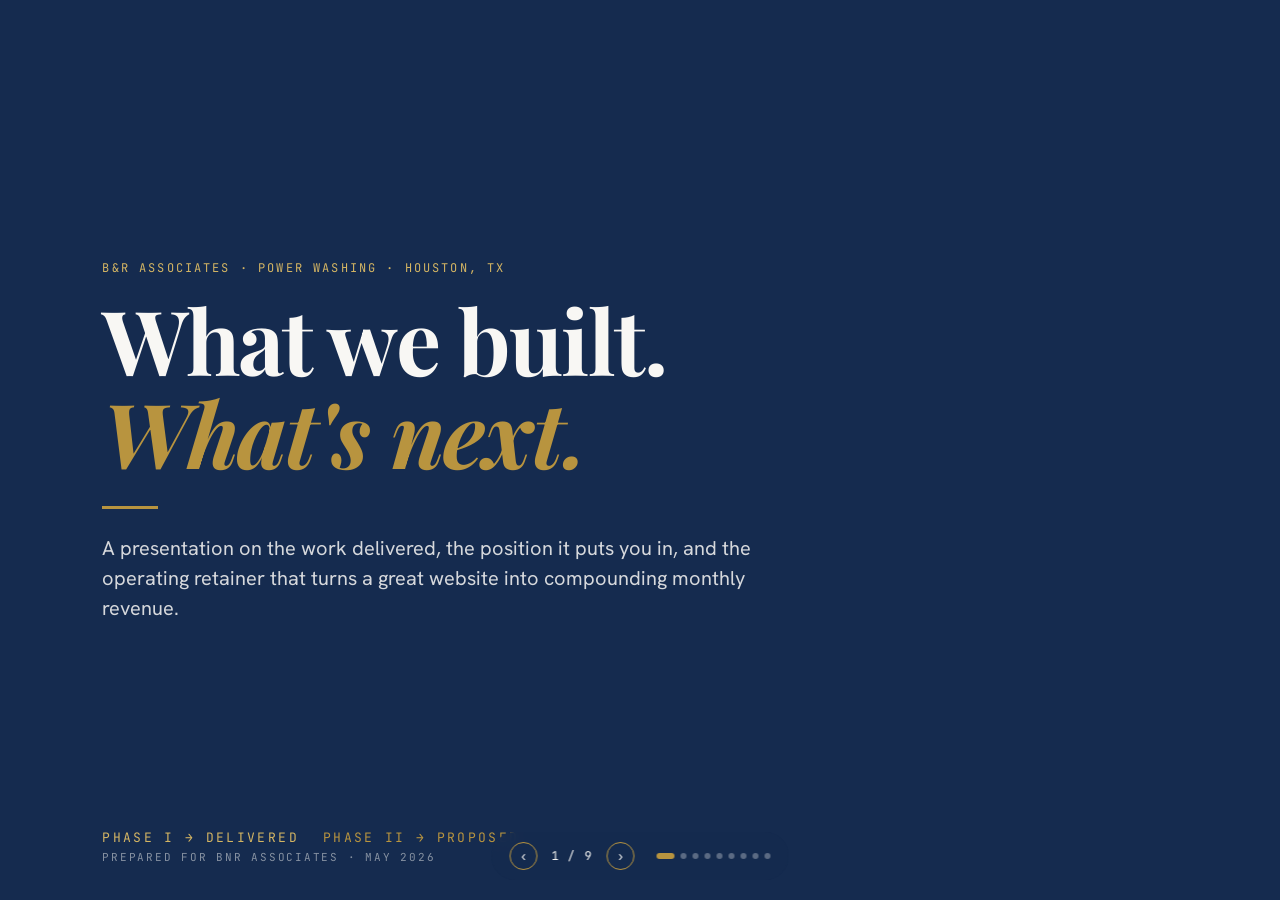
<file: proposals/phase2/index.html>
<!DOCTYPE html>
<html lang="en">
<head>
    <meta property="og:title" content="BNR Power Washing — What We've Delivered &amp; What's Next">
    <meta property="og:url" content="https://hyperagent.com/s/SEo8Eqbraqb2nP9hicY-nw">
    <meta property="og:type" content="website">
    <meta property="og:site_name" content="Shared via Hyperagent">
    <meta property="og:image" content="https://hyperagent.com/static/og-card/hyperagent-icon-1024.png">
    <meta property="og:image:width" content="1024">
    <meta property="og:image:height" content="1024">
    <meta name="twitter:card" content="summary">
    <meta name="twitter:title" content="BNR Power Washing — What We've Delivered &amp; What's Next">
    <meta name="twitter:image" content="https://hyperagent.com/static/og-card/hyperagent-icon-1024.png">
    <link rel="icon" type="image/svg+xml" href="https://hyperagent.com/static/favicons/icon.svg">
<meta charset="UTF-8">
<meta name="viewport" content="width=device-width, initial-scale=1.0">
<title>BNR Power Washing — What We've Delivered & What's Next</title>
<link rel="preconnect" href="https://fonts.googleapis.com">
<link rel="preconnect" href="https://fonts.gstatic.com" crossorigin>
<link href="https://fonts.googleapis.com/css2?family=Playfair+Display:wght@400;600;700;900&family=Hanken+Grotesk:wght@300;400;500;600;700&family=JetBrains+Mono:wght@400;500&display=swap" rel="stylesheet">
<style>
  :root {
    --blue: #152B4F;
    --blue-soft: #1E3A6B;
    --gold: #B8943F;
    --gold-light: #D4B563;
    --cream: #F8F7F4;
    --paper: #FDFCF9;
    --ink: #0E1A30;
    --muted: #6B7280;
    --line: rgba(184, 148, 63, 0.25);
  }
  * { box-sizing: border-box; margin: 0; padding: 0; }
  html, body {
    height: 100%;
    width: 100%;
    overflow: hidden;
    background: var(--blue);
    font-family: 'Hanken Grotesk', system-ui, sans-serif;
    color: var(--ink);
    -webkit-font-smoothing: antialiased;
  }
  .deck { position: relative; width: 100vw; height: 100vh; overflow: hidden; }
  .slide {
    position: absolute;
    inset: 0;
    display: none;
    flex-direction: column;
    padding: clamp(36px, 6vh, 80px) clamp(40px, 8vw, 120px);
    background: var(--paper);
    color: var(--ink);
    overflow-y: auto;
  }
  .slide.active { display: flex; }
  .slide.dark { background: var(--blue); color: var(--cream); }
  .slide.dark h1, .slide.dark h2, .slide.dark h3, .slide.dark h4, .slide.dark .lead, .slide.dark p, .slide.dark li, .slide.dark span { color: var(--cream); }
  .slide.dark .eyebrow { color: var(--gold-light); }
  .slide.dark .divider { background: var(--gold); }
  .slide.dark .price-sub { color: var(--gold-light); }
  .slide.dark .card.recommended .price-sub { color: var(--gold-light); }
  .slide.dark .hero-meta { color: var(--gold-light); }

  .eyebrow {
    font-family: 'JetBrains Mono', monospace;
    font-size: 12px;
    letter-spacing: 0.18em;
    text-transform: uppercase;
    color: var(--gold);
    margin-bottom: 16px;
  }
  h1 {
    font-family: 'Playfair Display', serif;
    font-weight: 700;
    font-size: clamp(40px, 6vw, 84px);
    line-height: 1.04;
    letter-spacing: -0.02em;
    color: var(--blue);
    margin-bottom: 20px;
  }
  h2 {
    font-family: 'Playfair Display', serif;
    font-weight: 600;
    font-size: clamp(28px, 3.4vw, 44px);
    line-height: 1.12;
    color: var(--blue);
    margin-bottom: 14px;
  }
  h3 {
    font-family: 'Playfair Display', serif;
    font-weight: 600;
    font-size: 22px;
    color: var(--blue);
    margin-bottom: 8px;
  }
  p, li { font-size: clamp(17px, 1.2vw, 19px); line-height: 1.6; color: var(--ink); }
  .lead {
    font-size: clamp(20px, 1.5vw, 24px);
    line-height: 1.5;
    color: var(--blue-soft);
    max-width: 860px;
  }
  .divider { width: 56px; height: 3px; background: var(--gold); margin: 18px 0 24px; }

  .grid-2 { display: grid; grid-template-columns: 1fr 1fr; gap: 40px; align-items: start; }
  .grid-3 { display: grid; grid-template-columns: repeat(3, 1fr); gap: 24px; }

  .card {
    background: var(--cream);
    border: 1px solid var(--line);
    border-radius: 8px;
    padding: 28px 28px 30px;
    position: relative;
  }
  .card .tag {
    font-family: 'JetBrains Mono', monospace;
    font-size: 11px;
    letter-spacing: 0.16em;
    text-transform: uppercase;
    color: var(--gold);
    margin-bottom: 10px;
  }
  .card.recommended {
    background: var(--blue);
    color: var(--cream);
    border-color: var(--gold);
    box-shadow: 0 12px 40px -12px rgba(21,43,79,0.4);
  }
  .card.recommended h3, .card.recommended .price { color: var(--cream); }
  .card.recommended .tag { color: var(--gold-light); }
  .card.recommended li { color: rgba(248,247,244,0.92); }
  .card .badge {
    position: absolute; top: -12px; right: 18px;
    background: var(--gold); color: var(--blue);
    font-family: 'JetBrains Mono', monospace; font-size: 10px;
    letter-spacing: 0.16em; padding: 4px 10px; border-radius: 3px;
    font-weight: 600;
  }
  .price {
    font-family: 'Playfair Display', serif;
    font-size: 38px; font-weight: 700; color: var(--blue);
    line-height: 1; margin: 8px 0 6px;
  }
  .price-sub { font-size: 13px; color: var(--muted); margin-bottom: 18px; font-family: 'JetBrains Mono', monospace; }
  .card ul { list-style: none; padding: 0; margin-top: 14px; }
  .card ul li {
    padding: 10px 0 10px 22px;
    position: relative;
    font-size: 16px;
    line-height: 1.5;
    border-bottom: 1px solid rgba(184,148,63,0.12);
  }
  .card ul li:last-child { border-bottom: 0; }
  .card ul li::before {
    content: '◆';
    position: absolute; left: 0; top: 8px;
    color: var(--gold); font-size: 10px;
  }

  .compare {
    display: grid;
    grid-template-columns: 1fr 1fr;
    gap: 0;
    border: 1px solid var(--line);
    border-radius: 8px;
    overflow: hidden;
    margin-top: 18px;
  }
  .compare > div { padding: 28px 32px; }
  .compare .before { background: #EFEDE8; }
  .compare .after { background: var(--blue); color: var(--cream); }
  .compare .label {
    font-family: 'JetBrains Mono', monospace;
    font-size: 11px; letter-spacing: 0.18em;
    text-transform: uppercase; margin-bottom: 10px;
  }
  .compare .before .label { color: var(--muted); }
  .compare .after .label { color: var(--gold-light); }
  .compare h3 { margin-bottom: 14px; }
  .compare .after h3 { color: var(--cream); }
  .compare ul { list-style: none; padding: 0; }
  .compare li {
    font-size: 16px;
    padding: 8px 0 8px 22px;
    position: relative;
    line-height: 1.5;
  }
  .compare .before li::before { content: '✕'; position: absolute; left: 0; color: #B05050; font-size: 11px; top: 8px; }
  .compare .after li::before { content: '✓'; position: absolute; left: 0; color: var(--gold-light); font-size: 12px; top: 6px; }

  .stat {
    text-align: left;
    padding: 24px 0;
    border-top: 1px solid var(--line);
  }
  .stat .num {
    font-family: 'Playfair Display', serif;
    font-size: clamp(36px, 4vw, 56px);
    color: var(--gold);
    font-weight: 700;
    line-height: 1;
  }
  .stat .label {
    font-size: 13px;
    color: var(--muted);
    margin-top: 6px;
    font-family: 'JetBrains Mono', monospace;
    letter-spacing: 0.05em;
  }

  .nav {
    position: fixed; bottom: 20px; left: 50%; transform: translateX(-50%);
    display: flex; align-items: center; gap: 14px;
    background: rgba(21,43,79,0.92);
    color: var(--cream);
    padding: 10px 18px;
    border-radius: 999px;
    z-index: 100;
    font-family: 'JetBrains Mono', monospace;
    font-size: 12px;
    backdrop-filter: blur(8px);
  }
  .nav button {
    background: transparent; border: 1px solid var(--gold);
    color: var(--cream); width: 28px; height: 28px; border-radius: 50%;
    cursor: pointer; font-size: 14px; display: flex; align-items: center; justify-content: center;
    transition: all 0.2s;
  }
  .nav button:hover { background: var(--gold); color: var(--blue); }
  .nav .counter { letter-spacing: 0.1em; }
  .dots { display: flex; gap: 6px; margin-left: 8px; }
  .dots span { width: 6px; height: 6px; border-radius: 50%; background: rgba(255,255,255,0.3); cursor: pointer; transition: background 0.2s; }
  .dots span.active { background: var(--gold); width: 18px; border-radius: 4px; }

  .footer-brand {
    position: absolute;
    bottom: clamp(20px, 4vh, 36px);
    left: clamp(40px, 8vw, 120px);
    font-family: 'JetBrains Mono', monospace;
    font-size: 11px;
    color: var(--muted);
    letter-spacing: 0.16em;
    text-transform: uppercase;
  }
  .slide.dark .footer-brand { color: rgba(248,247,244,0.5); }

  .hero-mark {
    font-family: 'Playfair Display', serif;
    font-weight: 900; font-style: italic;
    font-size: clamp(120px, 18vw, 240px);
    color: var(--gold);
    line-height: 0.8;
    letter-spacing: -0.04em;
    opacity: 0.92;
  }
  .hero-row { display: flex; align-items: baseline; gap: 24px; flex-wrap: wrap; }
  .hero-meta {
    font-family: 'JetBrains Mono', monospace;
    color: var(--gold-light);
    font-size: 13px;
    letter-spacing: 0.18em;
  }

  .row-3 { display: grid; grid-template-columns: repeat(3, 1fr); gap: 20px; margin-top: 24px; }
  .row-3 .card { padding: 22px 22px 24px; }

  .quote-block {
    border-left: 3px solid var(--gold);
    padding: 8px 0 8px 24px;
    margin: 22px 0;
    font-family: 'Playfair Display', serif;
    font-style: italic;
    font-size: clamp(20px, 1.8vw, 26px);
    color: var(--blue);
    line-height: 1.4;
  }

  .url-pill {
    display: inline-block;
    font-family: 'JetBrains Mono', monospace;
    font-size: 13px;
    background: var(--cream);
    border: 1px solid var(--gold);
    color: var(--blue);
    padding: 8px 16px;
    border-radius: 999px;
    margin-top: 12px;
  }

  .slide-inner-pad { padding-top: 8px; }

  .timeline { display: flex; flex-direction: column; gap: 16px; margin-top: 18px; }
  .timeline .step { display: grid; grid-template-columns: 80px 1fr; gap: 20px; align-items: start; padding: 16px 0; border-bottom: 1px solid var(--line); }
  .timeline .step:last-child { border-bottom: 0; }
  .timeline .step .phase {
    font-family: 'JetBrains Mono', monospace;
    font-size: 11px;
    letter-spacing: 0.16em;
    color: var(--gold);
    padding-top: 4px;
  }
  .timeline .step h4 {
    font-family: 'Playfair Display', serif;
    font-size: 20px;
    color: var(--blue);
    margin-bottom: 4px;
  }
  .timeline .step p { font-size: 14.5px; color: var(--muted); }

  .roi-row { display: grid; grid-template-columns: repeat(4, 1fr); gap: 0; margin-top: 24px; border-top: 1px solid var(--line); border-bottom: 1px solid var(--line); }
  .roi-row .col { padding: 22px 18px; border-right: 1px solid var(--line); }
  .roi-row .col:last-child { border-right: 0; }
  .roi-row .num { font-family: 'Playfair Display', serif; font-size: 34px; color: var(--gold); font-weight: 700; line-height: 1; }
  .roi-row .label { font-family: 'JetBrains Mono', monospace; font-size: 11px; color: var(--muted); margin-top: 8px; letter-spacing: 0.12em; text-transform: uppercase; }

  @media (max-width: 900px) {
    .grid-2, .grid-3, .row-3, .roi-row { grid-template-columns: 1fr; }
    .compare { grid-template-columns: 1fr; }
    .slide { padding: 32px 24px 90px; }
    h1 { font-size: clamp(36px, 8vw, 56px) !important; }
    h2 { font-size: clamp(26px, 6vw, 36px) !important; }
    .lead { font-size: 18px !important; }
    p, li { font-size: 16px !important; }
    .roi-row .col { border-right: 0; border-bottom: 1px solid var(--line); }
    .roi-row .col:last-child { border-bottom: 0; }
    .timeline .step { grid-template-columns: 1fr; gap: 6px; }
    .hero-mark { font-size: clamp(80px, 22vw, 140px) !important; }
  }
  @media (max-width: 480px) {
    .slide { padding: 24px 18px 88px; }
    .card { padding: 20px; }
    .compare > div { padding: 22px 20px; }
    .nav { padding: 8px 12px; font-size: 11px; gap: 10px; }
    .nav button { width: 26px; height: 26px; }
  }
</style>
<style>
.ha-img-placeholder{display:flex;align-items:center;justify-content:center;flex-direction:column;gap:6px;background:#f4f4f5;border:1px dashed #d4d4d8;border-radius:8px;color:#71717a;font-size:12px;font-family:system-ui,sans-serif;min-height:80px;padding:16px;box-sizing:border-box;animation:ha-img-pulse 1.5s ease-in-out infinite}
.ha-img-placeholder.ha-failed{animation:none;opacity:.7}
@keyframes ha-img-pulse{0%,100%{opacity:1}50%{opacity:.5}}
@media(prefers-color-scheme:dark){.ha-img-placeholder{background:#27272a;border-color:#3f3f46;color:#a1a1aa}}
</style>
</head>
<body>
<div class="deck">

  <!-- SLIDE 1: COVER -->
  <section class="slide active dark" data-slide="1">
    <div style="margin-top: auto;">
      <div class="eyebrow">B&R Associates · Power Washing · Houston, TX</div>
      <h1 style="font-size: clamp(48px, 7vw, 96px); margin-bottom: 28px;">What we built.<br><span style="color: var(--gold); font-style: italic;">What's next.</span></h1>
      <div class="divider"></div>
      <p class="lead" style="color: rgba(248,247,244,0.85); max-width: 700px;">A presentation on the work delivered, the position it puts you in, and the operating retainer that turns a great website into compounding monthly revenue.</p>
    </div>
    <div style="margin-top: auto;">
      <div class="hero-row">
        <span class="hero-meta">PHASE I → DELIVERED</span>
        <span class="hero-meta" style="color: var(--gold);">PHASE II → PROPOSED</span>
      </div>
    </div>
    <div class="footer-brand">Prepared for BNR Associates · May 2026</div>
  </section>

  <!-- SLIDE 2: THE BEFORE / AFTER -->
  <section class="slide" data-slide="2">
    <div class="eyebrow">Phase I Recap</div>
    <h2>Where you were. Where you are now.</h2>
    <div class="divider"></div>
    <p class="lead">Six weeks ago, your website was a templated Elementor build — indistinguishable from every other power washing site in Houston. Today, you have an asset.</p>
    <div class="compare">
      <div class="before">
        <div class="label">Before</div>
        <h3>Generic template</h3>
        <ul>
          <li>Elementor WordPress build — same template hundreds of contractors use</li>
          <li>No structured data — search engines couldn't read your services cleanly</li>
          <li>Invisible to AI search (ChatGPT, Perplexity, Claude, Gemini)</li>
          <li>No instant quote capability — every lead required a phone call</li>
          <li>No conversion mechanics — visitors browsed, then left</li>
          <li>Mobile experience identical to desktop — no real touch optimization</li>
          <li>No measurable differentiation from competitors</li>
        </ul>
      </div>
      <div class="after">
        <div class="label">Now Live</div>
        <h3>Best power washing site in the country</h3>
        <ul>
          <li>Custom build — cobalt + antique gold brand identity, Playfair editorial typography</li>
          <li>Full JSON-LD schema, llms.txt, AI crawler allowlist (GPTBot, ClaudeBot, PerplexityBot)</li>
          <li>Structurally readable by every major AI search engine</li>
          <li>AI Instant Quote tool — photo upload → AI analyzes surface → price range in seconds</li>
          <li>Cal.com booking embed, WhatsApp shortcuts, lead capture at every scroll point</li>
          <li>Mobile-first responsive — 375px to 4K, validated on real devices</li>
          <li>Production-grade infrastructure on Vercel — sub-second load times</li>
        </ul>
      </div>
    </div>
    <div class="footer-brand">02 · The Before & After</div>
  </section>

  <!-- SLIDE 3: WHAT THIS POSITIONS YOU FOR -->
  <section class="slide" data-slide="3">
    <div class="eyebrow">The Strategic Position</div>
    <h2>You're parked in a Ferrari.</h2>
    <div class="divider"></div>
    <div class="grid-2">
      <div>
        <p class="lead" style="margin-bottom: 18px;">A best-in-class website that nobody can find is a parked car. The site is the asset — distribution is what generates revenue.</p>
        <div class="quote-block">"People aren't saying <em>Google it</em> anymore. They're saying <em>ask ChatGPT</em>."</div>
        <p style="color: var(--muted); font-size: 15px;">Being early to AI-search visibility means becoming the recommended business when customers ask AI for the best power washer in Memorial, Bellaire, Tanglewood. Being late means irrelevance.</p>
      </div>
      <div>
        <div class="card">
          <div class="tag">Right Now, Today</div>
          <h3>What your competitors are missing</h3>
          <ul style="list-style: none; padding: 0; margin-top: 12px;">
            <li style="padding: 10px 0; border-bottom: 1px solid var(--line); font-size: 15px;">Zero competitors in Houston have llms.txt published</li>
            <li style="padding: 10px 0; border-bottom: 1px solid var(--line); font-size: 15px;">Zero have AI crawler allowlists configured</li>
            <li style="padding: 10px 0; border-bottom: 1px solid var(--line); font-size: 15px;">Zero have an instant AI quote tool</li>
            <li style="padding: 10px 0; font-size: 15px;">You're the only one positioned to be recommended by AI search in 2026</li>
          </ul>
        </div>
      </div>
    </div>
    <div class="footer-brand">03 · The Strategic Position</div>
  </section>

  <!-- SLIDE 4: WHAT THE LIFT LOOKS LIKE -->
  <section class="slide" data-slide="4">
    <div class="eyebrow">What An SEO/AEO Strategy Returns</div>
    <h2>The cost is small. The lift is asymmetric.</h2>
    <div class="divider"></div>
    <p class="lead">Independent benchmarks from agencies serving home-services SMBs show consistent results when SEO and AEO are run together as an ongoing strategy — not a one-time launch.</p>
    <div class="roi-row">
      <div class="col">
        <div class="num">+664%</div>
        <div class="label">Avg. organic traffic lift</div>
        <p style="font-size: 12px; color: var(--muted); margin-top: 8px; line-height: 1.4;">SMB home-services SEO programs (WebFX 2025 case avg)</p>
      </div>
      <div class="col">
        <div class="num">+1,127%</div>
        <div class="label">Avg. organic leads</div>
        <p style="font-size: 12px; color: var(--muted); margin-top: 8px; line-height: 1.4;">Multi-vertical SMB benchmarks (Backlinko 2025)</p>
      </div>
      <div class="col">
        <div class="num">5.7x</div>
        <div class="label">Avg. ROI on SEO retainer</div>
        <p style="font-size: 12px; color: var(--muted); margin-top: 8px; line-height: 1.4;">First Page Sage 2025 industry study</p>
      </div>
      <div class="col">
        <div class="num">3–6 mo</div>
        <div class="label">Time to compounding return</div>
        <p style="font-size: 12px; color: var(--muted); margin-top: 8px; line-height: 1.4;">Authority-build + content cadence window</p>
      </div>
    </div>
    <div style="margin-top: 32px; display: grid; grid-template-columns: 1fr 1fr; gap: 30px;">
      <div>
        <h3 style="font-size: 19px;">Real-world examples</h3>
        <ul style="list-style: none; padding: 0; margin-top: 10px;">
          <li style="padding: 8px 0 8px 18px; position: relative; font-size: 15px; line-height: 1.5;"><span style="position: absolute; left: 0; color: var(--gold);">◆</span> Power washing companies running SEO + GBP optimization report 40–80% jump in qualified leads within 6 months</li>
          <li style="padding: 8px 0 8px 18px; position: relative; font-size: 15px; line-height: 1.5;"><span style="position: absolute; left: 0; color: var(--gold);">◆</span> Local home-services brands hitting page 1 for service+neighborhood combinations see 3–5x close rates vs paid leads</li>
          <li style="padding: 8px 0 8px 18px; position: relative; font-size: 15px; line-height: 1.5;"><span style="position: absolute; left: 0; color: var(--gold);">◆</span> Businesses appearing in ChatGPT/Perplexity recommendations report 25–60% higher trust signal at first contact</li>
        </ul>
      </div>
      <div>
        <h3 style="font-size: 19px;">For BNR specifically</h3>
        <ul style="list-style: none; padding: 0; margin-top: 10px;">
          <li style="padding: 8px 0 8px 18px; position: relative; font-size: 15px; line-height: 1.5;"><span style="position: absolute; left: 0; color: var(--gold);">◆</span> Avg. residential job = $400–$800. 22 incremental jobs/year = break-even on Growth retainer</li>
          <li style="padding: 8px 0 8px 18px; position: relative; font-size: 15px; line-height: 1.5;"><span style="position: absolute; left: 0; color: var(--gold);">◆</span> Conservative case: +$18K–$36K in Year 1 net of retainer cost</li>
          <li style="padding: 8px 0 8px 18px; position: relative; font-size: 15px; line-height: 1.5;"><span style="position: absolute; left: 0; color: var(--gold);">◆</span> Compounding: Year 2 builds on Year 1 authority, costs the same</li>
        </ul>
      </div>
    </div>
    <div class="footer-brand">04 · The Lift</div>
  </section>

  <!-- SLIDE 5: SEO/AEO AUDIT FINDINGS -->
  <section class="slide" data-slide="5">
    <div class="eyebrow">Independent SEO Audit · bnr-seo-report.vercel.app</div>
    <h2>The audit. The score. The plan.</h2>
    <div class="divider"></div>
    <p class="lead">A full SEO audit was run against the current site and Houston competitive set. The headline: a 32/100 baseline with high-volume keywords sitting on the table — exactly the gap a Growth retainer is built to close.</p>

    <div class="roi-row" style="margin-top: 28px;">
      <div class="col">
        <div class="num">32/100</div>
        <div class="label">Current SEO Score</div>
        <p style="font-size: 13px; color: var(--muted); margin-top: 8px; line-height: 1.5;">Significant headroom — every audited fix is in scope of the retainer.</p>
      </div>
      <div class="col">
        <div class="num">165K</div>
        <div class="label">Top Keyword Volume / mo</div>
        <p style="font-size: 13px; color: var(--muted); margin-top: 8px; line-height: 1.5;">"Power washing near me" — unranked today.</p>
      </div>
      <div class="col">
        <div class="num">8,100</div>
        <div class="label">"Power washing Houston"</div>
        <p style="font-size: 13px; color: var(--muted); margin-top: 8px; line-height: 1.5;">Low competition. Quick-win target.</p>
      </div>
      <div class="col">
        <div class="num">0</div>
        <div class="label">Map Pack Rank Today</div>
        <p style="font-size: 13px; color: var(--muted); margin-top: 8px; line-height: 1.5;">Unranked for every primary local term.</p>
      </div>
    </div>

    <div style="margin-top: 32px; display: grid; grid-template-columns: 1fr 1fr; gap: 32px;">
      <div>
        <h3 style="font-size: 21px;">What the audit found</h3>
        <ul style="list-style: none; padding: 0; margin-top: 12px;">
          <li style="padding: 9px 0 9px 20px; position: relative; font-size: 16px; line-height: 1.55;"><span style="position: absolute; left: 0; color: var(--gold);">◆</span> Missing meta titles + descriptions across services</li>
          <li style="padding: 9px 0 9px 20px; position: relative; font-size: 16px; line-height: 1.55;"><span style="position: absolute; left: 0; color: var(--gold);">◆</span> No LocalBusiness schema — invisible to map pack</li>
          <li style="padding: 9px 0 9px 20px; position: relative; font-size: 16px; line-height: 1.55;"><span style="position: absolute; left: 0; color: var(--gold);">◆</span> No blog or seasonal content engine</li>
          <li style="padding: 9px 0 9px 20px; position: relative; font-size: 16px; line-height: 1.55;"><span style="position: absolute; left: 0; color: var(--gold);">◆</span> Google Business Profile not fully optimized</li>
          <li style="padding: 9px 0 9px 20px; position: relative; font-size: 16px; line-height: 1.55;"><span style="position: absolute; left: 0; color: var(--gold);">◆</span> Zero local directory backlinks built</li>
          <li style="padding: 9px 0 9px 20px; position: relative; font-size: 16px; line-height: 1.55;"><span style="position: absolute; left: 0; color: var(--gold);">◆</span> Local competitors lack blog + video — exploitable gap</li>
        </ul>
      </div>
      <div>
        <h3 style="font-size: 21px;">Quick-win keyword targets</h3>
        <ul style="list-style: none; padding: 0; margin-top: 12px;">
          <li style="padding: 9px 0 9px 20px; position: relative; font-size: 16px; line-height: 1.55;"><span style="position: absolute; left: 0; color: var(--gold);">◆</span> Power washing Houston — 8,100/mo, low comp</li>
          <li style="padding: 9px 0 9px 20px; position: relative; font-size: 16px; line-height: 1.55;"><span style="position: absolute; left: 0; color: var(--gold);">◆</span> Pressure washing company Houston — 2,400/mo</li>
          <li style="padding: 9px 0 9px 20px; position: relative; font-size: 16px; line-height: 1.55;"><span style="position: absolute; left: 0; color: var(--gold);">◆</span> Window cleaning Houston TX — 1,900/mo</li>
          <li style="padding: 9px 0 9px 20px; position: relative; font-size: 16px; line-height: 1.55;"><span style="position: absolute; left: 0; color: var(--gold);">◆</span> Conroe + Woodlands variants — 400–600/mo each</li>
          <li style="padding: 9px 0 9px 20px; position: relative; font-size: 16px; line-height: 1.55;"><span style="position: absolute; left: 0; color: var(--gold);">◆</span> Map pack within 60–90 days on low-comp terms</li>
          <li style="padding: 9px 0 9px 20px; position: relative; font-size: 16px; line-height: 1.55;"><span style="position: absolute; left: 0; color: var(--gold);">◆</span> Top-3 local rankings on primary terms by month 6</li>
        </ul>
      </div>
    </div>
    <div style="margin-top: 24px;">
      <span class="url-pill">FULL REPORT · bnr-seo-report.vercel.app</span>
    </div>
    <div class="footer-brand">05 · The Audit</div>
  </section>

  <!-- SLIDE 6: THE AI EMPLOYEE -->
  <section class="slide dark" data-slide="6">
    <div class="eyebrow">The Differentiator</div>
    <h2 style="color: var(--cream);">An AI employee — not a marketing agency.</h2>
    <div class="divider"></div>
    <p class="lead" style="color: rgba(248,247,244,0.88); max-width: 880px;">Most retainers sell you hours of someone else's time. We sell you an AI operator on staff — managing the back office, writing the content, running the outreach, keeping the site current, surfacing the numbers. No WordPress login. No plugin breaks. You text changes, the agent ships them.</p>
    <div class="grid-3" style="margin-top: 36px;">
      <div class="card" style="background: rgba(248,247,244,0.05); border-color: var(--gold);">
        <div class="tag">Books & Operations</div>
        <h3 style="color: var(--cream);">Bookkeeping + invoicing</h3>
        <ul>
          <li style="color: rgba(248,247,244,0.85);">Zoho Invoice integration — quotes → invoices → payments tracked</li>
          <li style="color: rgba(248,247,244,0.85);">Weekly P&L summary, job-level margin tracking</li>
          <li style="color: rgba(248,247,244,0.85);">Reconciles deposits, flags overdue invoices, schedules nudges</li>
          <li style="color: rgba(248,247,244,0.85);">Tax-ready monthly close, exports to your CPA on request</li>
        </ul>
      </div>
      <div class="card" style="background: rgba(248,247,244,0.05); border-color: var(--gold);">
        <div class="tag">Outreach & Acquisition</div>
        <h3 style="color: var(--cream);">Outbound + reactivation</h3>
        <ul>
          <li style="color: rgba(248,247,244,0.85);">Commercial property managers (HOAs, restaurants, retail) — researched + emailed</li>
          <li style="color: rgba(248,247,244,0.85);">Past customer reactivation: 6-month / 12-month auto-nudges</li>
          <li style="color: rgba(248,247,244,0.85);">Google review automation post-job</li>
          <li style="color: rgba(248,247,244,0.85);">Lead routing to your phone within 60 seconds of inquiry</li>
        </ul>
      </div>
      <div class="card" style="background: rgba(248,247,244,0.05); border-color: var(--gold);">
        <div class="tag">SEO + AEO Authority</div>
        <h3 style="color: var(--cream);">Visibility engine</h3>
        <ul>
          <li style="color: rgba(248,247,244,0.85);">Monthly neighborhood landing pages (Memorial, Bellaire, Heights, West U, Piney Point)</li>
          <li style="color: rgba(248,247,244,0.85);">Quarterly AI-visibility audit across ChatGPT, Perplexity, Claude, Gemini</li>
          <li style="color: rgba(248,247,244,0.85);">Schema upkeep, local citation building, GBP optimization</li>
          <li style="color: rgba(248,247,244,0.85);">Content + technical SEO compounding monthly</li>
        </ul>
      </div>
    </div>
    <div class="footer-brand" style="color: rgba(248,247,244,0.5);">06 · The AI Employee Model</div>
  </section>

  <!-- SLIDE 7: PRICING TIERS -->
  <section class="slide" data-slide="7">
    <div class="eyebrow">Proposed Retainer Tiers</div>
    <h2>Three ways to keep compounding.</h2>
    <div class="divider"></div>
    <p class="lead">All tiers include site maintenance — you text or email a change, we ship it. No dashboards, no plugin breaks, no admin login. Launch audit ($497) bundled into month 1.</p>

    <div class="row-3" style="margin-top: 30px;">
      <div class="card">
        <div class="tag">Tier 1</div>
        <h3>Foundation</h3>
        <div class="price">$397<span style="font-size: 16px; color: var(--muted); font-weight: 400;">/mo</span></div>
        <div class="price-sub">Hold the line</div>
        <ul>
          <li>Google Business Profile optimization</li>
          <li>Citation cleanup (Yelp, BBB, Angi, HomeAdvisor)</li>
          <li>On-page SEO + schema upkeep</li>
          <li>Review automation post-job</li>
          <li>Site maintenance (text-to-change)</li>
          <li>Monthly performance report</li>
        </ul>
      </div>

      <div class="card recommended">
        <div class="badge">Recommended</div>
        <div class="tag">Tier 2</div>
        <h3>Growth + AI Employee</h3>
        <div class="price">$797<span style="font-size: 16px; opacity: 0.7; font-weight: 400;">/mo</span></div>
        <div class="price-sub">Compound monthly</div>
        <ul>
          <li>Everything in Foundation</li>
          <li>AI Employee: bookkeeping + invoicing automation</li>
          <li>AI Employee: commercial outreach + reactivation</li>
          <li>AEO infrastructure: llms.txt, JSON-LD, crawler allowlist</li>
          <li>Quarterly AI-visibility audit across ChatGPT, Perplexity, Claude, Gemini</li>
          <li>Local link-building + content cadence</li>
          <li>Weekly numbers digest direct to your phone</li>
        </ul>
      </div>

      <div class="card">
        <div class="tag">Tier 3</div>
        <h3>Dominate</h3>
        <div class="price">$1,497<span style="font-size: 16px; color: var(--muted); font-weight: 400;">/mo</span></div>
        <div class="price-sub">Own the city</div>
        <ul>
          <li>Everything in Growth</li>
          <li>Neighborhood landing pages — Memorial, Bellaire, Piney Point, West U, Tanglewood, Heights</li>
          <li>Commercial vertical content (HOAs, restaurants, retail)</li>
          <li>Press + local PR campaigns</li>
          <li>Paid acquisition co-pilot (managed ad spend separate)</li>
          <li>Priority access — same-day site changes</li>
        </ul>
      </div>
    </div>

    <p style="text-align: center; margin-top: 28px; font-family: 'JetBrains Mono', monospace; font-size: 12px; color: var(--muted); letter-spacing: 0.1em;">BREAK-EVEN ON GROWTH = 22 ADDITIONAL JOBS / YEAR · CONSERVATIVE CASE = +$18K–$36K NET YEAR ONE</p>
    <div class="footer-brand">07 · Retainer Tiers</div>
  </section>

  <!-- SLIDE 8: 90-DAY PLAN -->
  <section class="slide" data-slide="8">
    <div class="eyebrow">If You Sign On Today</div>
    <h2>The first 90 days, gated by results.</h2>
    <div class="divider"></div>
    <p class="lead">No time-based promises — only completion gates. Each phase has a measurable exit before the next begins.</p>

    <div class="timeline">
      <div class="step">
        <div class="phase">PHASE 1</div>
        <div>
          <h4>Launch Audit</h4>
          <p>Full audit of current AI-search visibility, GBP, citations, schema, and competitor positioning. Baseline metrics locked. Phase exits when audit is delivered + signed off.</p>
        </div>
      </div>
      <div class="step">
        <div class="phase">PHASE 2</div>
        <div>
          <h4>Foundation Build-Out</h4>
          <p>GBP fully optimized, citations cleaned, schema deployed, llms.txt + AI crawler config live, review automation wired. Exits when all foundation infrastructure is in production.</p>
        </div>
      </div>
      <div class="step">
        <div class="phase">PHASE 3</div>
        <div>
          <h4>Content + Authority</h4>
          <p>Neighborhood landing pages, commercial vertical content, local backlinks, first AI-visibility audit. AI Employee live for books + outreach. Exits when first AI-search citations land.</p>
        </div>
      </div>
      <div class="step">
        <div class="phase">PHASE 4</div>
        <div>
          <h4>Measure → Compound → Iterate</h4>
          <p>Monthly numbers digest, quarterly visibility audit, content cadence locked in. The flywheel runs.</p>
        </div>
      </div>
    </div>
    <div class="footer-brand">08 · The Plan</div>
  </section>

  <!-- SLIDE 9: CLOSE -->
  <section class="slide dark" data-slide="9">
    <div style="margin-top: auto;">
      <div class="eyebrow">Next Steps</div>
      <h1 style="font-size: clamp(44px, 6vw, 84px); color: var(--cream);">Pick a tier.<br><span style="color: var(--gold); font-style: italic;">We start this week.</span></h1>
      <div class="divider"></div>
      <p class="lead" style="color: rgba(248,247,244,0.88); max-width: 720px;">Foundation, Growth, or Dominate — say the word and we send the agreement, kick off the launch audit, and your AI Employee starts work.</p>
      <div style="margin-top: 28px;">
        <span class="url-pill" style="background: rgba(248,247,244,0.08); border-color: var(--gold); color: var(--cream);">bnr-power-washing.vercel.app</span>
      </div>
    </div>
    <div style="margin-top: auto;">
      <div class="hero-row">
        <span class="hero-meta">B&R ASSOCIATES · POWER WASHING · HOUSTON</span>
      </div>
    </div>
    <div class="footer-brand" style="color: rgba(248,247,244,0.5);">09 · Let's Compound</div>
  </section>

</div>

<div class="nav">
  <button onclick="nav(-1)" aria-label="Previous">‹</button>
  <span class="counter"><span id="cur">1</span> / 9</span>
  <button onclick="nav(1)" aria-label="Next">›</button>
  <div class="dots" id="dots"></div>
</div>

<script>
  const slides = document.querySelectorAll('.slide');
  const total = slides.length;
  let cur = 0;
  const dotsEl = document.getElementById('dots');
  for (let i = 0; i < total; i++) {
    const d = document.createElement('span');
    if (i === 0) d.classList.add('active');
    d.onclick = () => goTo(i);
    dotsEl.appendChild(d);
  }
  function goTo(i) {
    slides[cur].classList.remove('active');
    cur = (i + total) % total;
    slides[cur].classList.add('active');
    document.getElementById('cur').textContent = cur + 1;
    document.querySelectorAll('.dots span').forEach((d, idx) => d.classList.toggle('active', idx === cur));
  }
  function nav(dir) { goTo(cur + dir); }
  document.addEventListener('keydown', e => {
    if (e.key === 'ArrowRight' || e.key === ' ') { nav(1); e.preventDefault(); }
    if (e.key === 'ArrowLeft') nav(-1);
    if (e.key === 'Escape') window.parent.postMessage({ type: 'close-fullscreen' }, '*');
  });
  window.addEventListener('message', e => {
    if (e.data && e.data.type === 'navigate') {
      if (e.data.direction === 'next') nav(1);
      if (e.data.direction === 'prev') nav(-1);
    }
  });
  let touchX = 0;
  document.addEventListener('touchstart', e => touchX = e.touches[0].clientX);
  document.addEventListener('touchend', e => {
    const dx = e.changedTouches[0].clientX - touchX;
    if (Math.abs(dx) > 50) nav(dx < 0 ? 1 : -1);
  });
</script>
<script>
document.addEventListener('keydown', function(e) {
  if (e.key === 'Escape' && window.parent !== window) {
    window.parent.postMessage({ type: 'close-fullscreen' }, '*');
  }
});
</script>
</file>
